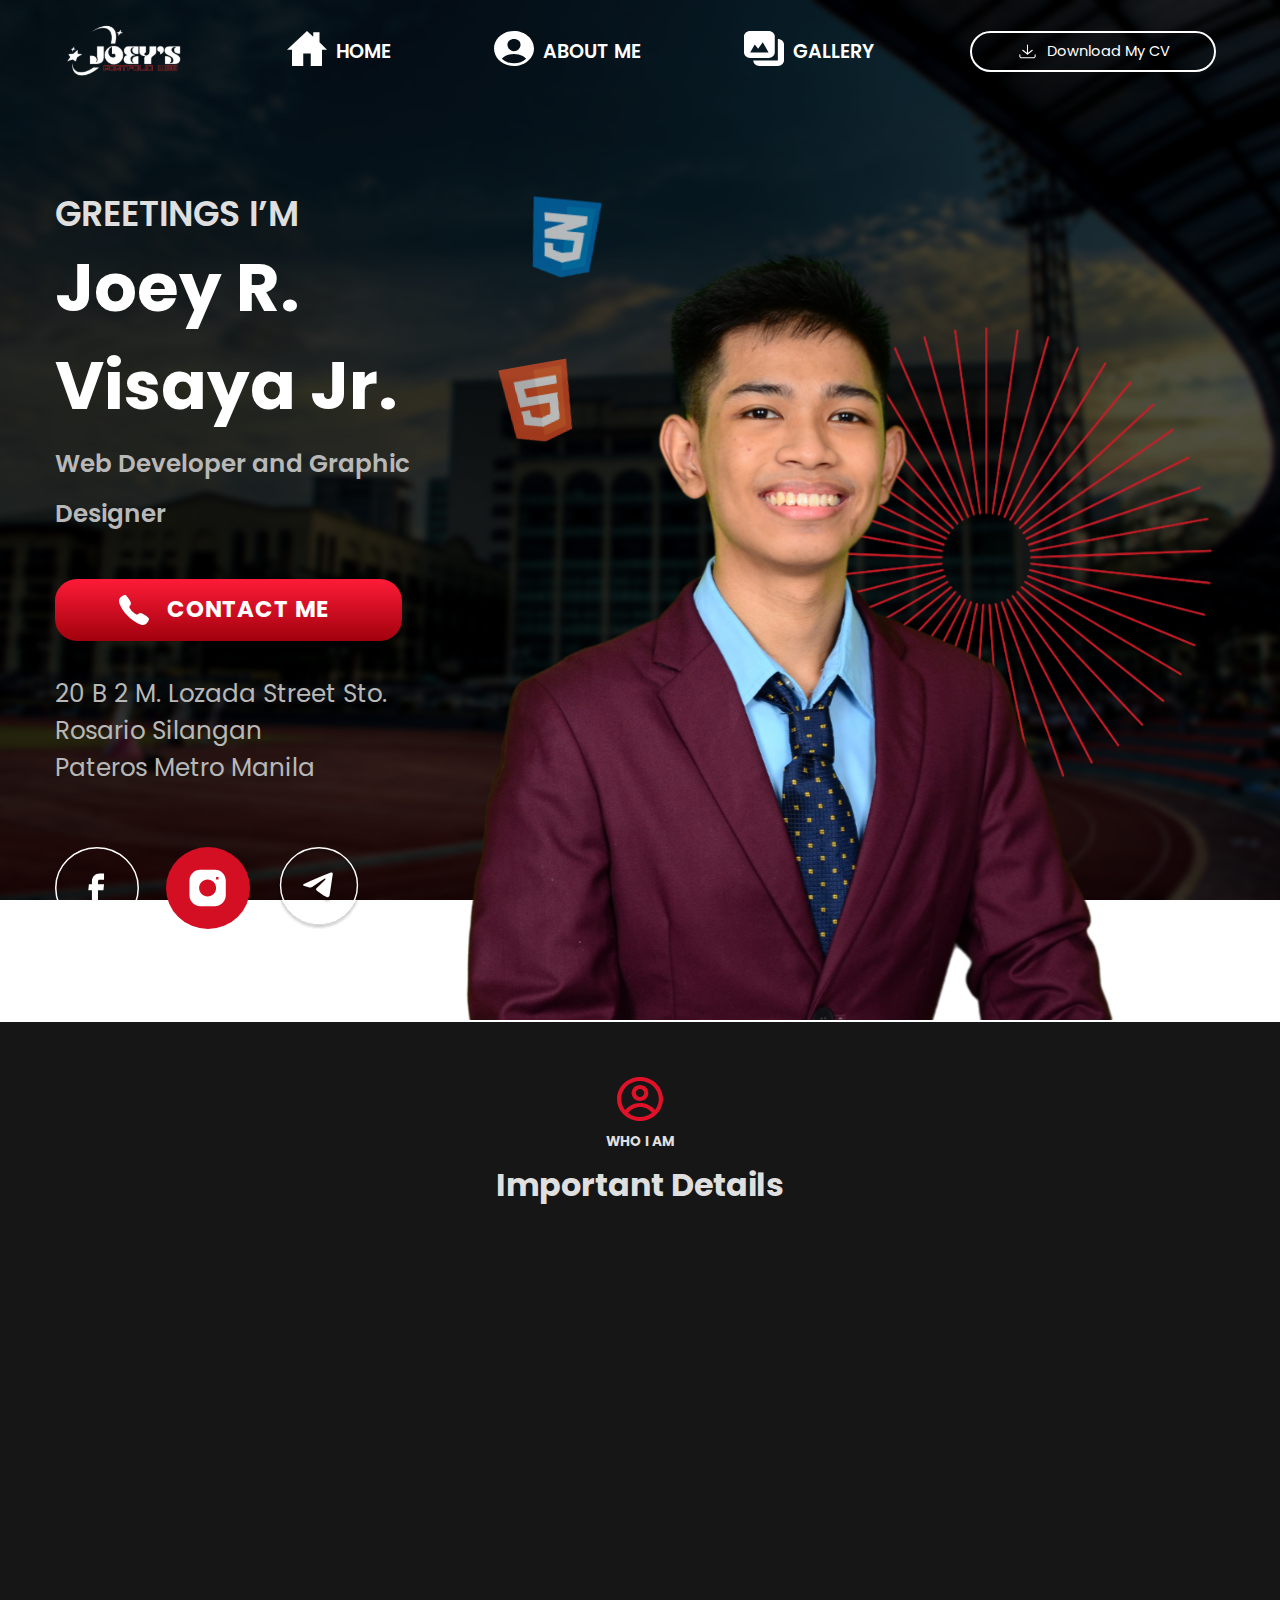
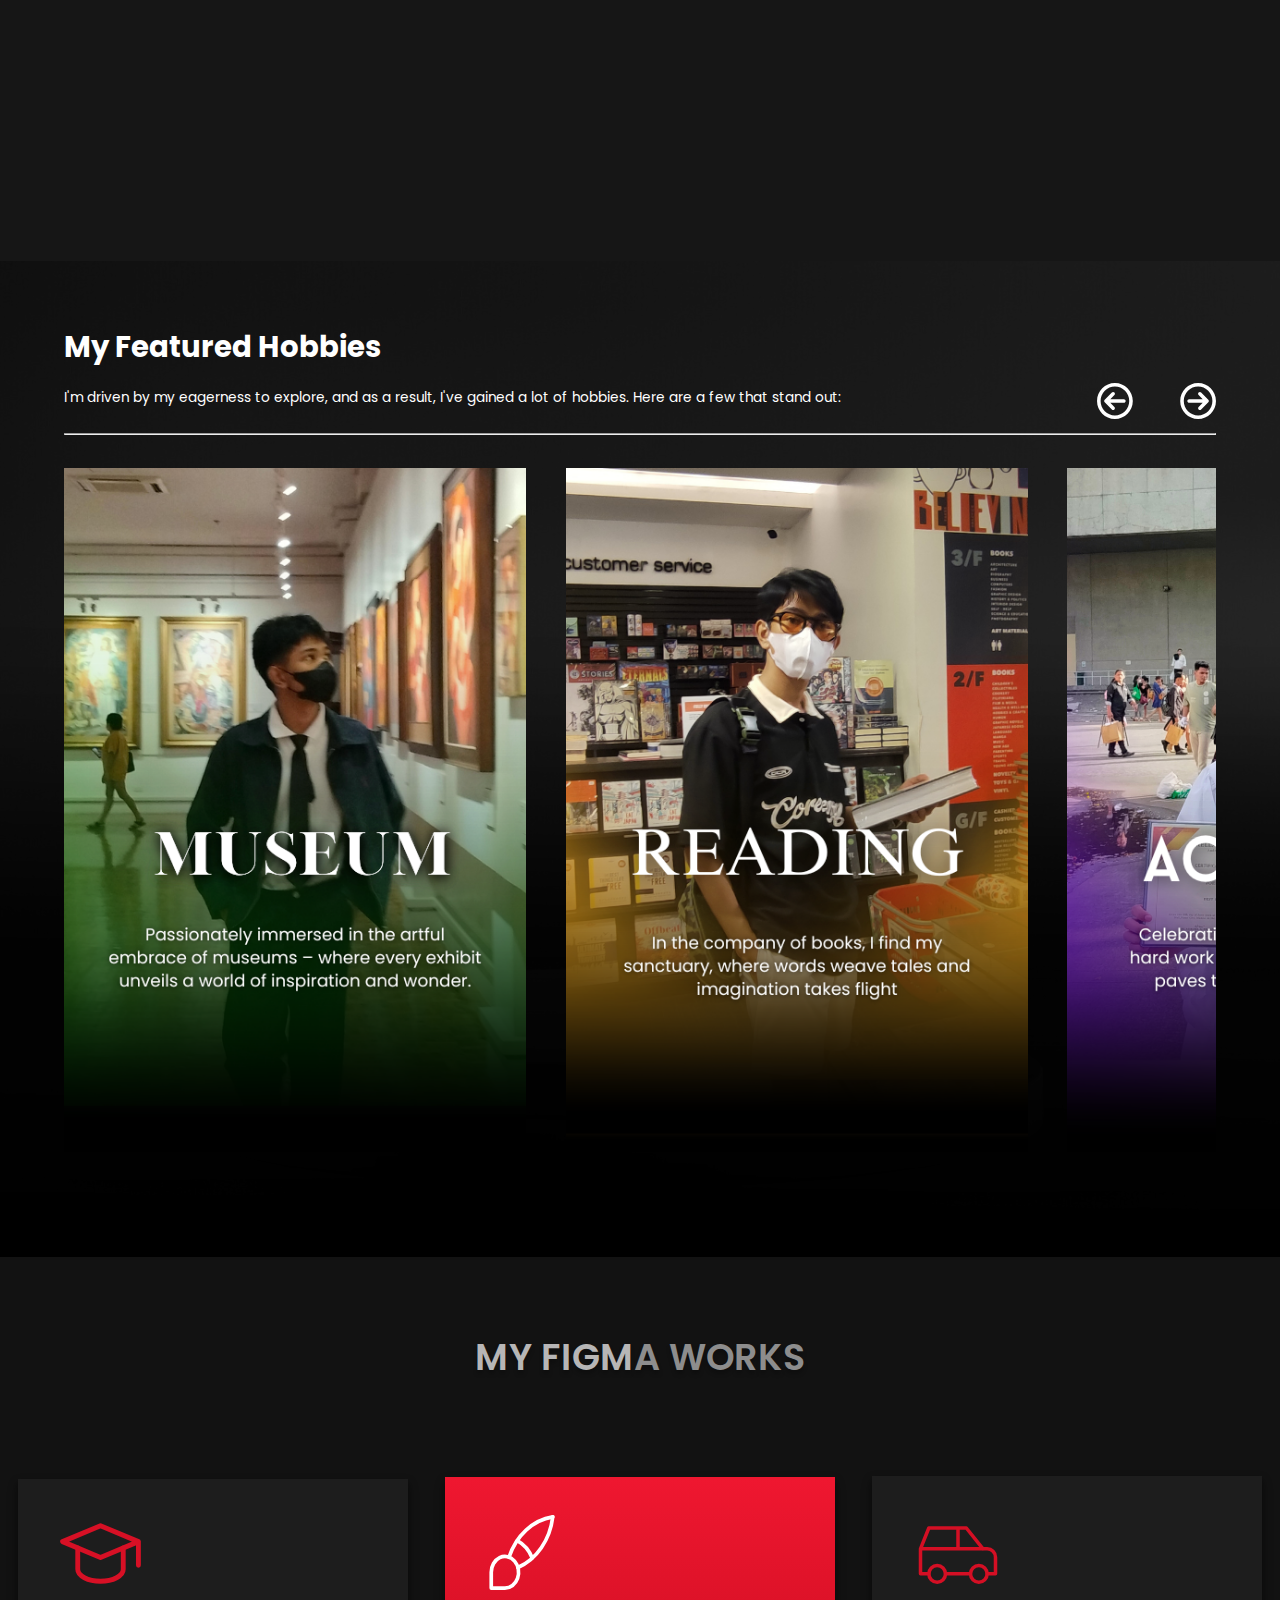
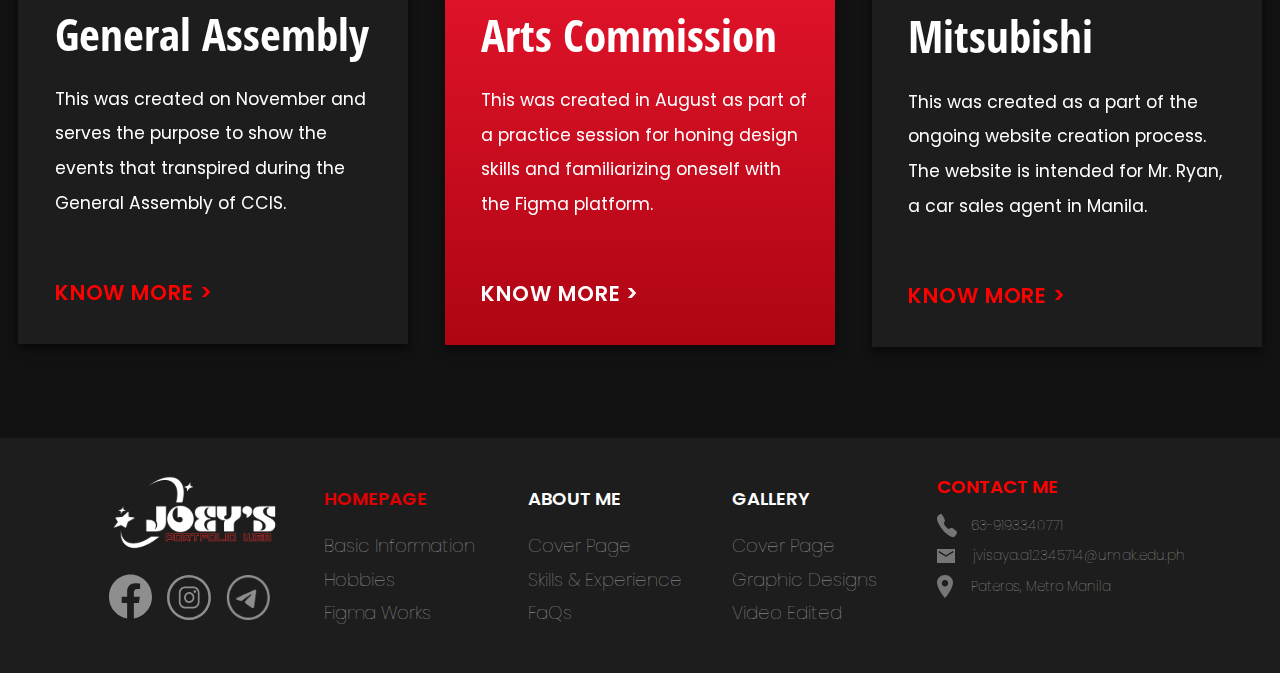
<file: index.html>
<!DOCTYPE html>
<html lang="en">
<head>
    <meta charset="UTF-8">
    <meta name="viewport" content="width=device-width, initial-scale=1.0">
    <title>JOEY'S WEBSITE</title>
    <link rel="stylesheet" type="text/css" href="styles-1.css">
    <link href="https://fonts.googleapis.com/css2?family=Akshar:wght@300&family=Poppins:wght@400;600;700&display=swap" rel="stylesheet">
</head>

<body>
    <div class="body">
        <div class="navigation">
            <div class="logo">
                <img src="IMAGES/HOMEPAGE/logo.svg">
            </div>
            <div class="links">
                <nav>
                    <a class="link-home" href="#"><img src="IMAGES/HOMEPAGE/home.svg">HOME</a>
                    <a class="link-about-me" href="About-Me.html"><img src="IMAGES/HOMEPAGE/about-me.svg">ABOUT ME</a>
                    <a class="link-gallery" href="Gallery.html"><img src="IMAGES/HOMEPAGE/gallery.svg">GALLERY</a>
                </nav>
            </div>
            <div class="button1">
                <a href="https://drive.google.com/file/d/1HSRyR-dTVLO-vRMs4oEcbpVj5d345NVS/view?usp=sharing"><button class="dl-button"> <img src="IMAGES/HOMEPAGE/download.svg">Download My CV</button></a>
            </div>
        </div>
        <div class= "container">
            <div class="left-side">
                <div class="info">
                    <p> GREETINGS I’M<br>
                        <span class="span1"> Joey R. Visaya Jr. </span> <br>
                        <span class="span2"> Web Developer and Graphic Designer </span></p>
                </div>
                <div class="button2">
                    <a href = "About-Me.html#contact-me"><button class="contact-button"> <img src="IMAGES/HOMEPAGE/call.svg">CONTACT ME</button></a>
                </div>
                <div class="address">
                    <p>20 B 2 M. Lozada Street Sto. Rosario Silangan<br>
                        Pateros Metro Manila </p>
                </div>
                <div class="socmed">
                    <a href="https://www.facebook.com/joey.visaya"><img class="fb" src="IMAGES/HOMEPAGE/fb.svg"><a>
                    <a href="https://www.instagram.com/vsy_joey/"><img class="insta" src="IMAGES/HOMEPAGE/ig.svg"><a>
                    <a href="https://web.telegram.org/a/"><img class="tg" src="IMAGES/HOMEPAGE/tg.svg"><a>
                </div>
            </div>
            <div class="right-side">
                <img class="css" src="IMAGES/HOMEPAGE/css-icon.svg" title = "I designed this Website using CSS">
                <img class="html" src="IMAGES/HOMEPAGE/html-icon.png" title = "I created this Website using HTML">
                <div class="my-img">
                    <img src="IMAGES/HOMEPAGE/joey-img.svg" title="Hi! I am Joey R. Visaya Jr.">
                </div>
            </div>
        </div>

	</div>

    <div class="information" id = "information-div">
        <div class="who-i-am">
            <img src="IMAGES/HOMEPAGE/icon-4.svg">
            <p class="title-info"> WHO I AM </p>
            <p class="important-info">Important Details </p>
        </div>
        <div class="table-info" id="animatedElement">
            <div class="left-side2">
                <div class="information-container">
                    <div class="grey-information">
                        <p>Age:<span class="class1">19yrs old</span></p>
                    </div>
                    <div class="red-information">
                        <p>School:<span class="class2">University Of Makati<span></p>
                    </div>
                    <div class="grey-information">
                        <p>School Address:<span class="class3">J.P. Rizal Extension, West Rembo</span></p>
                    </div>
                    <div class="red-information">
                        <p>Email:<span class="class4">jvisaya.a12345714@umak.edu.ph</span></p>
                    </div>
                    <div class="grey-information">
                        <p>Phone:<span class="class5">63-9388650047<span></p>
                    </div>
                </div>
            </div>
            <div class="right-side2">
                <img src="IMAGES/HOMEPAGE/my-pic.svg">
            </div>
        </div>
    </div>

    <div class="slider-section" id= "slider-div">
        <p class="slide-title">My Featured Hobbies </p>
        <div class="slider-caption">
            <p> I'm driven by my eagerness to explore, and as a result, I've gained a lot of hobbies. Here are a few that stand out: </p>
            <img src="IMAGES/HOMEPAGE/sliderr.svg">
        </div>
        <div class="line2"><hr></div><br>
        <div class="slider-body">
            <div class="slider-container">
                <div class="slides">
                    <div class="slide">
                        <img src="IMAGES/HOMEPAGE/slide-img1.png" alt="Image 1">
                    </div>
                    <div class="slide">
                        <img src="IMAGES/HOMEPAGE/slide-img2.png" alt="Image 2">
                    </div>
                    <div class="slide">
                        <img src="IMAGES/HOMEPAGE/slide-img3.png" alt="Image 3">
                    </div>
                    <div class="slide">
                        <img src="IMAGES/HOMEPAGE/slide-img4.png" alt="Image 4">
                    </div>
                    <div class="slide">
                        <img src="IMAGES/HOMEPAGE/slide-img5.png" alt="Image 5">
                    </div>
                </div>
            </div>
        </div>
    </div>

    <div class="selection" id = "selection-div">
        <div class="text-container">
            <p> MY FIGM<span>A WORKS</span> </p>
        </div>
        <div class="card-container">
            <div class="card">
                <div class="card-icon1"><img src="IMAGES/HOMEPAGE/icon-1.svg"></div>
                <div class="card-title">
                    <p>General Assembly</p>
                </div>
                <div class="card-content">
                    <p>This was created on November and serves the purpose to show the events that transpired during the General Assembly of CCIS.</p>
                </div>
                <a href="https://www.figma.com/proto/nhSYQ6jXzSpxQgGyEFgmov/Untitled?node-id=0-1" class="know-more">KNOW MORE ></a>
            </div>

            <div class="card">
                <div class="card-icon2"><img src="IMAGES/HOMEPAGE/icon-2.svg"></div>
                <div class="card-title">
                    <p>Arts Commission</p>
                </div>
                <div class="card-content">
                    <p>This was created in August as part of a practice session for honing design skills and familiarizing oneself with the Figma platform.</p>
                </div>
                <a href="https://www.figma.com/file/a7LWbhVLzZpEMlDFC5K3kh/ART-GALLERY?type=design&node-id=0%3A1&mode=design&t=oqAPN8HdXnK15k7w-1" class="know-more">KNOW MORE ></a>
            </div>

            <div class="card">
                <div class="card-icon3"><img src="IMAGES/HOMEPAGE/icon-3.svg"></div>
                <div class="card-title">
                    <p>Mitsubishi</p>
                </div>
                <div class="card-content">
                    <p>This  was created as a part of the ongoing website creation process. The website is intended for Mr. Ryan, a car sales agent in Manila.</p>
                </div>
                <a href="https://www.figma.com/file/r57Zmk6Xq0f6YKz33zsJb3/VISAYA%2C-JOEY-JR.-R.-(MID-FIDELITY-MITSUBISHI-WEBSITE)-(Copy)-(Copy)?type=design&mode=design&t=oqAPN8HdXnK15k7w-1" class="know-more">KNOW MORE ></a>
            </div>
        </div>
    </div>

    <div class="footer">
	<div class = "footer-container">
        <div class="logo-footer">
            <img src="IMAGES/HOMEPAGE/logo.svg">
            <div class="icon-footer"> 
                <a href="https://www.facebook.com/joey.visaya"><img class="fb-icon" src="IMAGES/HOMEPAGE/fb-icon.svg"></a>
                <a href="https://www.instagram.com/vsy_joey/"><img src="IMAGES/HOMEPAGE/ig-icon.svg"></a>
                <a href="https://web.telegram.org/a/"><img src="IMAGES/HOMEPAGE/tg-icon.png"></a>
            </div>
        </div>
        
        <div class="quick-li">
            <div class="link-sec">
                <a href="#"><h1 class="quick-links-red"> HOMEPAGE <h1></a>
                <a href="#information-div"><p> Basic Information </p></a>
                <a href="#slider-div"><p> Hobbies </p> </a>
                <a href="#selection-div"><p> Figma Works</p></a>
            </div>
            
            <div class="link-sec">
                <a href="About-Me.html"><h1 class="quick-links-white"> ABOUT ME <h1></a>
                <a href="About-Me.html#cover-div"><p>Cover Page </p> </a>
                <a href="About-Me.html#cv-div"><p> Skills & Experience </p> </a>
                <a href="About-Me.html#faqs-div"><p> FaQs</p> </a>
            </div>
            
            <div class="link-sec">
                <a href="Gallery.html"><h1 class="quick-links-white"> GALLERY <h1></a>
                <a href="Gallery.html#cover-div"><p>Cover Page </p> </a>
                <a href="Gallery.html#gallery-div"><p> Graphic Designs </p> </a>
                <a href="Gallery.html#video-div"><p> Video Edited</p></a>
            </div>
        </div>
        
        <div class="infos">
            <h1>CONTACT ME</h1>
            <div class="info-links">
                <div class="column-link"><img src="IMAGES/HOMEPAGE/call-links.svg">
                    <p>63-9193340771</p></div>

                <div class="column-link2"><img src="IMAGES/HOMEPAGE/email-links.svg">
                    <p> &nbsp;jvisaya.a12345714@umak.edu.ph</p></div>

                <div class="column-link"><img src="IMAGES/HOMEPAGE/location-links.svg">
                    <p> &nbsp;Pateros, Metro Manila</p></div>
            </div>
        </div>
	</div>
    </div>
	
	  <script>
document.addEventListener("DOMContentLoaded", function () {
  var animatedElement = document.getElementById("animatedElement");

  function fadeInSlideRightOnScroll() {
    var elementTop = animatedElement.getBoundingClientRect().top;
    var elementHeight = animatedElement.offsetHeight;
    var windowHeight = window.innerHeight;

    if (elementTop < windowHeight - elementHeight / 2) {
      if (!animatedElement.classList.contains("active")) {
        animatedElement.classList.add("active");
      }
    }
  }

  window.addEventListener("scroll", fadeInSlideRightOnScroll);
});
  </script>
  
</body>
</html>
</file>
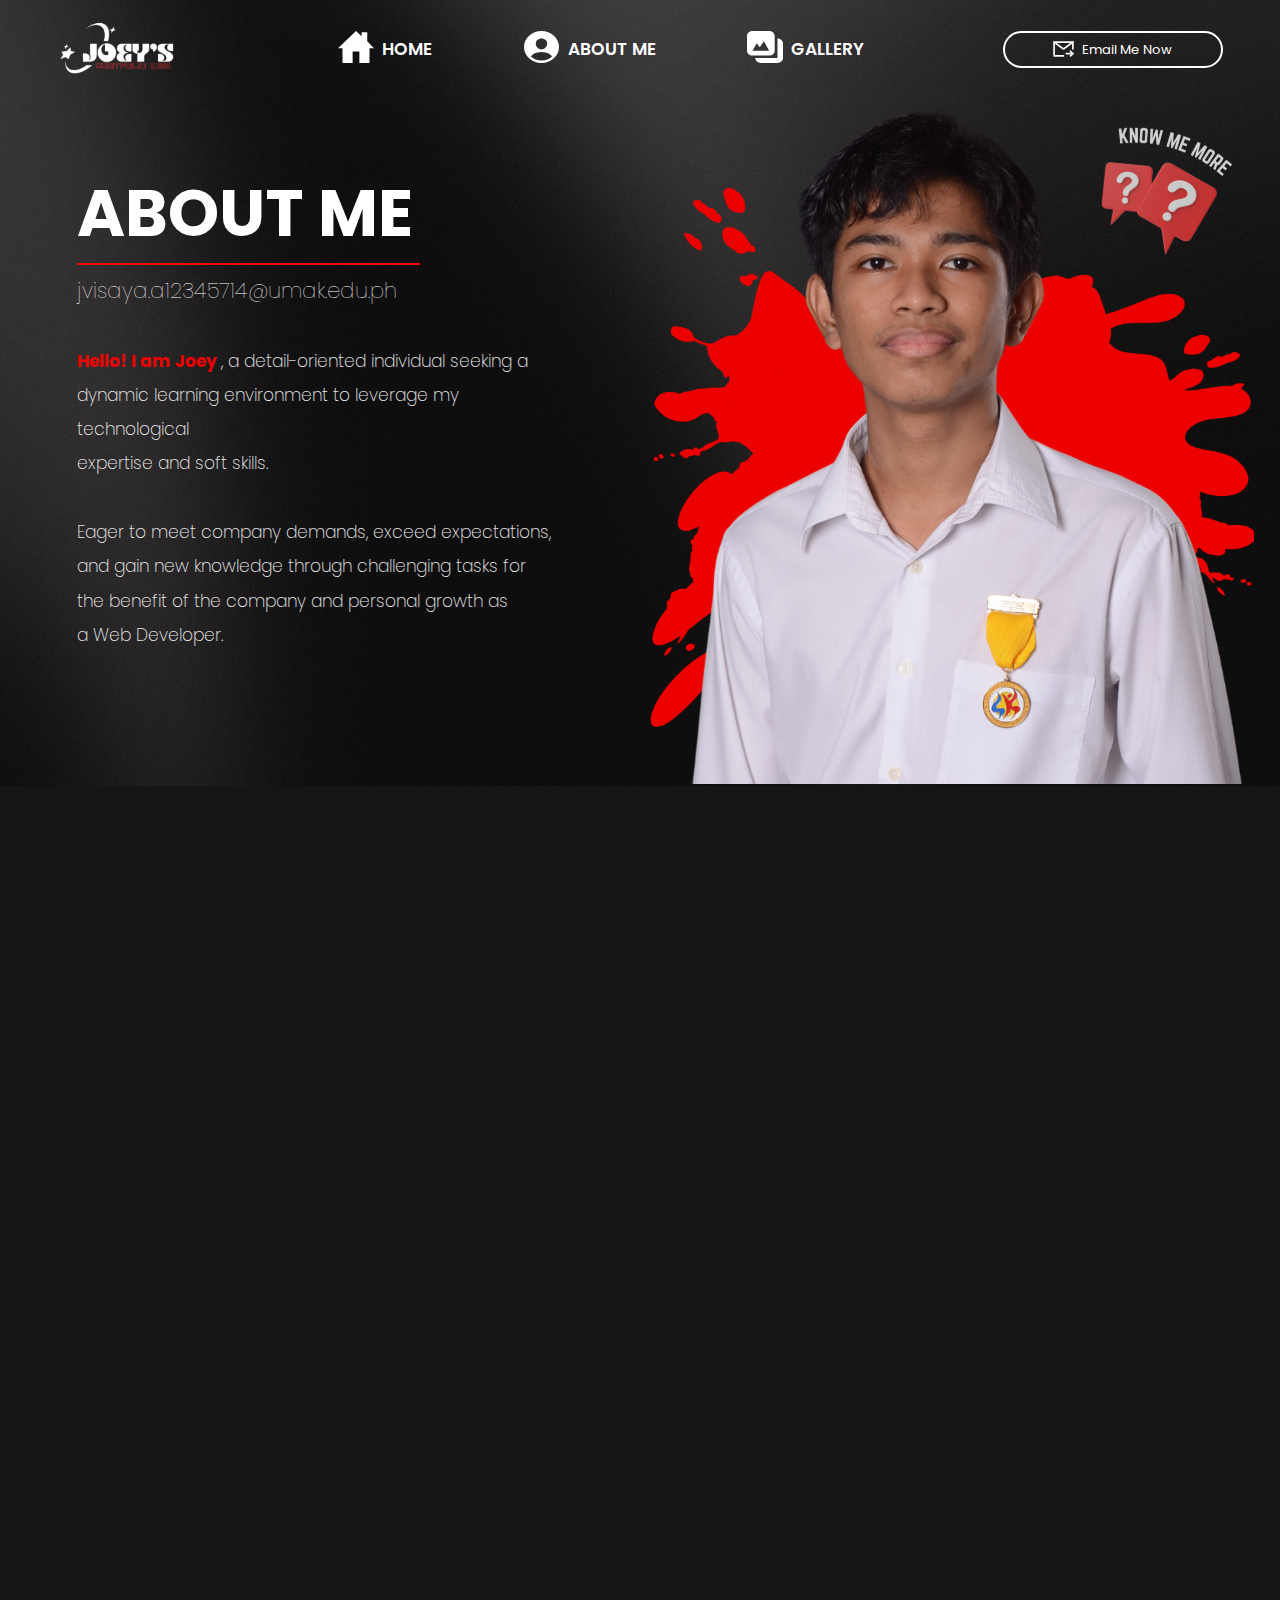
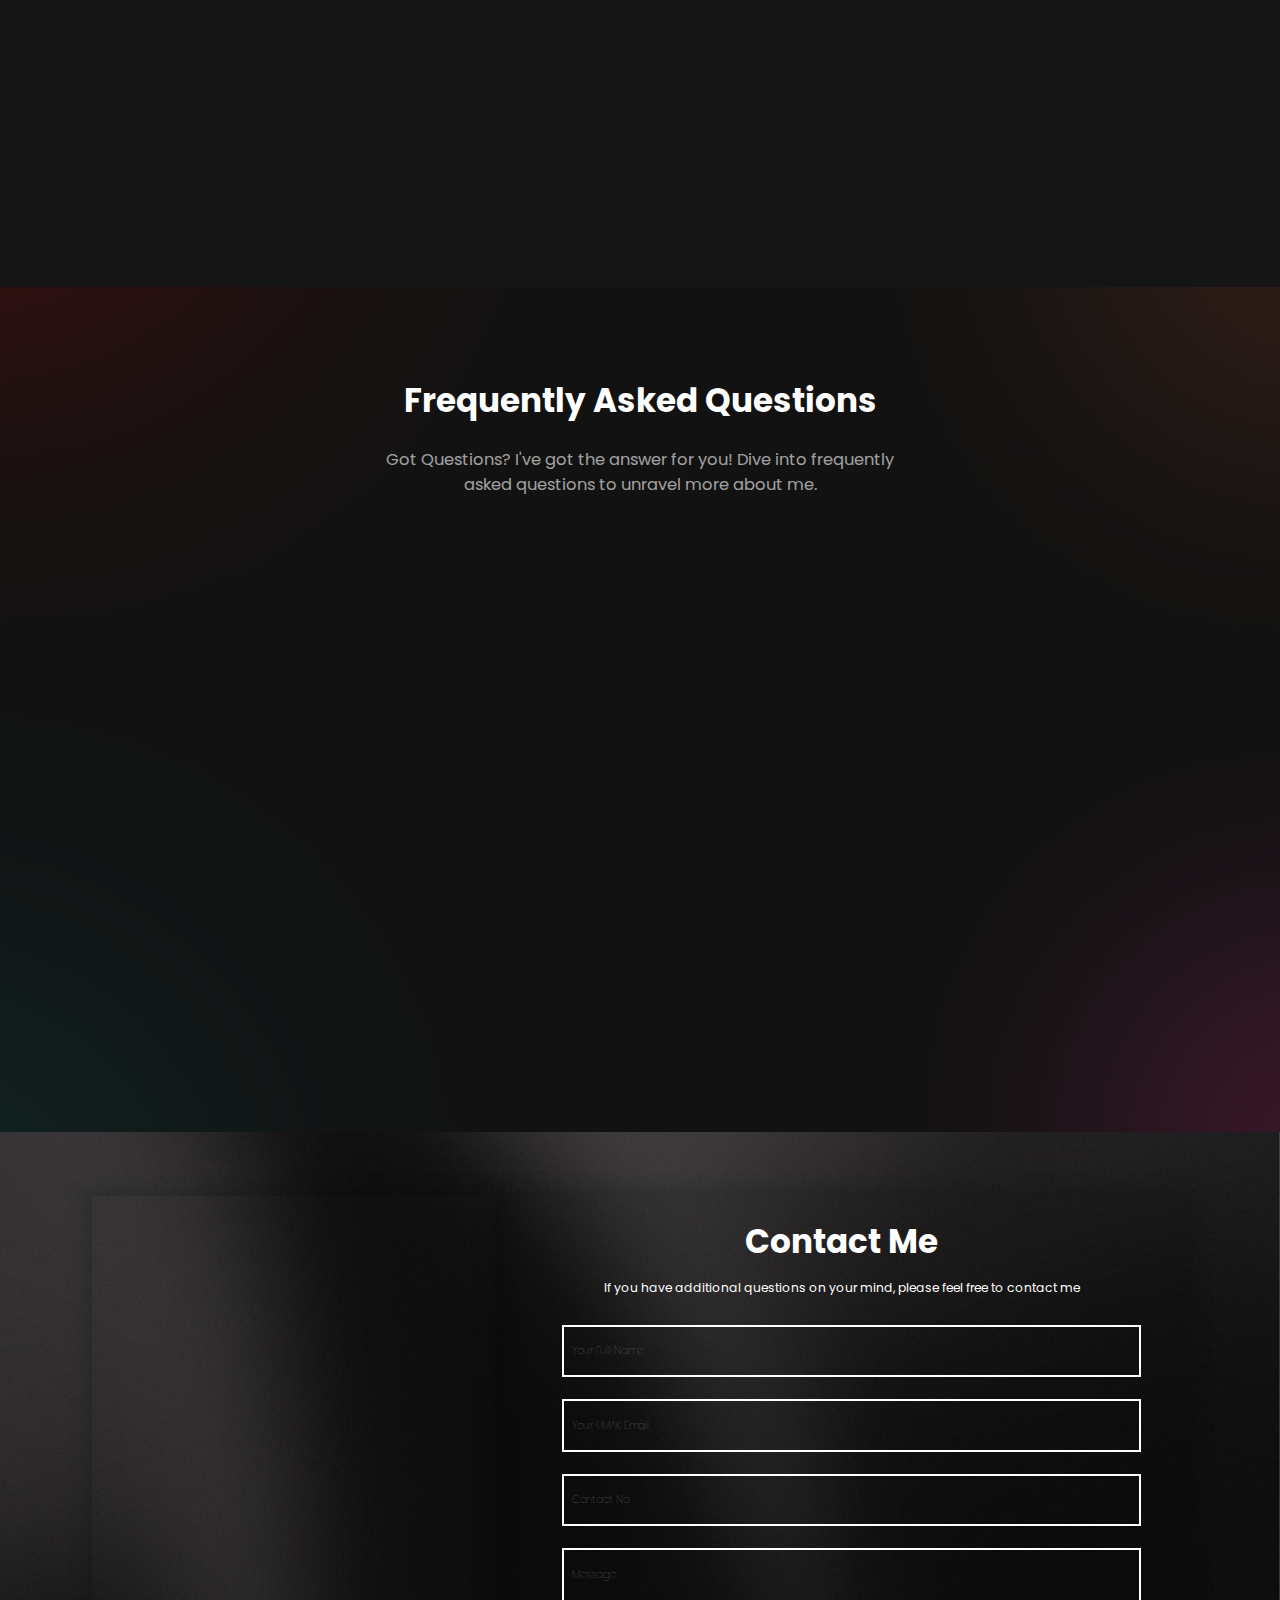
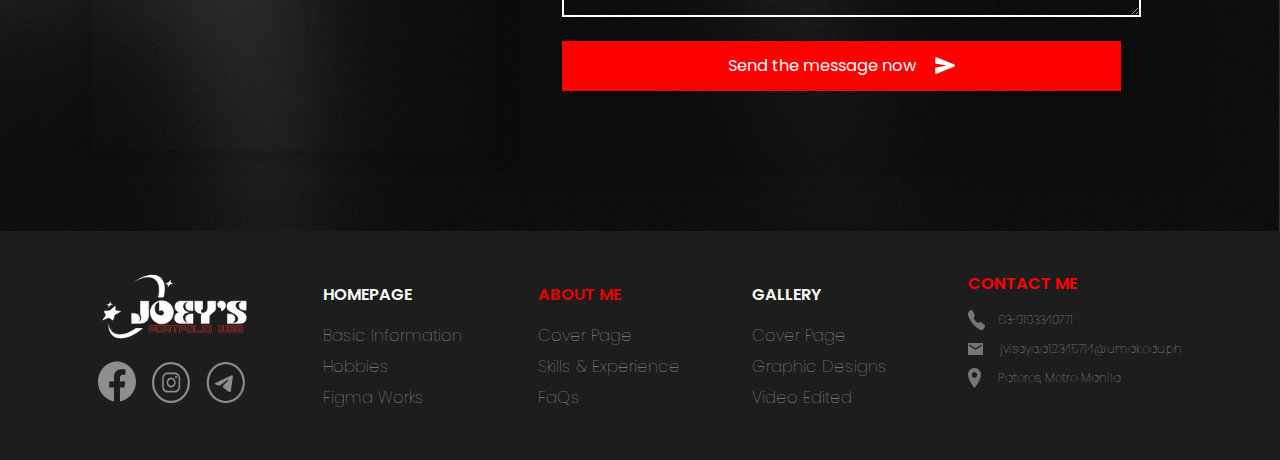
<file: About-Me.html>
<!DOCTYPE html>
<html lang="en">
<head>
    <meta charset="UTF-8">
    <meta name="viewport" content="width=device-width, initial-scale=1.0">
    <title>About Me</title>
    <link rel="stylesheet" type="text/css" href="styles-2.css">
    <link href="https://fonts.googleapis.com/css2?family=Akshar:wght@300&family=Poppins:wght@400;500;600;700&display=swap" rel="stylesheet">
	<link rel="stylesheet" href="https://cdnjs.cloudflare.com/ajax/libs/font-awesome/5.15.3/css/all.min.css" />
	
</head>
<body>
	<div class="body" id="cover-div">
    <div class="navigation">
        <div class="logo">
            <img src="IMAGES/HOMEPAGE/logo.svg">
        </div>
        <div class="links">
            <nav>
                <a class="link-home" href="index.html"><img src="IMAGES/HOMEPAGE/home.svg">HOME</a>
                <a class="link-about-me" href="#"><img src="IMAGES/HOMEPAGE/about-me.svg">ABOUT ME</a>
                <a class="link-gallery" href="Gallery.html"><img src="IMAGES/HOMEPAGE/gallery.svg">GALLERY</a>
            </nav>
        </div>
        <div class="button1">
            <a href="mailto:jvisaya.a12345714@umak.edu.ph"><button class="email-button"> <img src="IMAGES/GALLERY/email-icon.svg">Email Me Now</button></a>
        </div>
    </div>

    <div class="body-container">
        <div class="left-side">
            <div class="title-section">
                <h1> ABOUT ME </h1>
                <div class="break-line"><hr></div>
                <p> jvisaya.a12345714@umak.edu.ph </p>
            </div>
            <div class="content">
                <p>Hello! I am Joey <span>, a detail-oriented individual seeking a <br>
                dynamic learning environment to leverage my technological<br>
                expertise and soft skills.
                <br>
                <br>
                Eager to meet company demands, exceed expectations,<br>
                and gain new knowledge through challenging tasks for <br>
                the benefit of the company and personal growth as <br>
                a Web Developer. </span></p>
            </div>
        </div>

        <div class="right-side">
            <a href="#faqs-div"><img class="faqs" src="IMAGES/ABOUT-ME/faqs.svg" title="Click To Know More About Me"></a>
            <div class="my-img">
                <img src="IMAGES/ABOUT-ME/my-img.svg">
            </div>
        </div>
    </div>
</div>

<div class="cv-section" id="cv-div">
    <div class="section-container animated-element"   id="animatedElement1">
        <div class="first-section">
            <div class="title"> <p> PROGRAM SKILLS </p> <div class="break-line2"><hr></div> </div>
            <div class="program-stats">
                <div class="flex"> <img class="program-icon" src="IMAGES/ABOUT-ME/python.svg"> <p> Python </p> <img class="stats-icon" src="IMAGES/ABOUT-ME/stats-1.svg"> </div>
                <div class="flex"> <img class="program-icon" src="IMAGES/ABOUT-ME/html.svg"> <p> HTML </p> <img class="stats-icon" src="IMAGES/ABOUT-ME/stats-2.svg"> </div>
                <div class="flex"> <img class="program-icon" src="IMAGES/ABOUT-ME/css.svg"> <p> CSS </p> <img class="stats-icon" src="IMAGES/ABOUT-ME/stats-3.svg"> </div>
                <div class="flex"> <img class="program-icon" src="IMAGES/ABOUT-ME/java.svg"> <p> Java </p> <img class="stats-icon" src="IMAGES/ABOUT-ME/stats-4.svg"> </div>
            </div>
            <div class="program-skills">
                <div class="title"> <p> EDITING SKILLS</p> <div class="break-line3"><hr></div> </div>
                <div class="program-stats">
                    <div class="flex"> <img class="program-icon" src="IMAGES/ABOUT-ME/photo.svg"> <p> Graphic </p> <img class="stats-icon" src="IMAGES/ABOUT-ME/stats-5.svg"> </div>
                    <div class="flex"> <img class="program-icon" src="IMAGES/ABOUT-ME/video.svg"> <p> Video </p> <img class="stats-icon" src="IMAGES/ABOUT-ME/stats-6.svg"> </div>
                </div>
            </div>
            <div class="soft-skills">
                <div class="title"> <p> SOFT SKILLS</p> <div class="break-line4"><hr></div> </div>
                <div class="cont"> <p> Innovative - Adaptive - Team Player </p> </div>
            </div>
        </div>

        <div class="second-section">
            <div class="title"> <p> EDUCATION </p> <div class="break-line5"><hr></div> </div>
            <div class="education">
                <img class="line" src="IMAGES/ABOUT-ME/line.svg">
                <div class="flex2"> <img class="date-icon" src="IMAGES/ABOUT-ME/date1.svg"> <p> Primary School <br> <span>Pateros Elementary School </span> </p></div>
                <div class="flex2"> <img class="date-icon" src="IMAGES/ABOUT-ME/date2.svg"> <p> Junior High School <br> <span>Pateros National High School </span> </p></div>
                <div class="flex2"> <img class="date-icon" src="IMAGES/ABOUT-ME/date3.svg"> <p> Senior High School <br> <span>Arellano University</span> </p></div>
                <div class="flex2"> <img class="date-icon" src="IMAGES/ABOUT-ME/date4.svg"> <p> College <br> <span>University of Makati </span> </p></div>
            </div>

            <div class="seminars">
                <div class="title"> <p> SEMINARS ATTENDED </p> <div class="break-line6"><hr></div> </div>
                <ul class="seminar-content">
                    <li>STEM SEMINAR<br> <span>| Per Dev and Resume</span></li>
                    <li>BASIC DESIGN TRAINING <br> <span>| Digital Designing</span></li>
                    <li>CAD TRAINING <br> <span>| Gender Development</span></li>
                </ul>
            </div>
        </div>

        <div class="third-section">
            <div class="work-experience">
                <div class="title"> <p> WORK EXPERIENCE </p> <div class="break-line7"><hr></div> </div>
                <ul class="work-content">
                    <li>OFFICE CLERK<br> <span>Pateros Technological College</span></li>
                    <li>GRAPHIC DESIGNER <br> <span>Tiago’s Pulutan</span></li>
                    <li>GRAPHIC DESIGNER <br> <span>K Brothers</span></li>
                </ul>
            </div>
            <div class="other-skills">
                <div class="title"> <p> OTHER SKILLS </p> <div class="break-line8"><hr></div> </div>
                <p class="other-skill-content"> I am a versatile individual with <br> expertise in computer<br>hardware, editing software, and<br>  website management, adept at<br>  leading projects and delivering<br>  high-quality results under<br>  pressure.</p>
            </div>
            <div class="hobbies">
                <div class="title"> <p> HOBBIES </p> <div class="break-line9"><hr></div> </div>
                <div class="hobbies-content">
                    <div class="flex-last"> <img src="IMAGES/ABOUT-ME/movie-icon.svg"> <p> WATCHING MOVIES </p>  </div>
                    <div class="flex-last"> <img src="IMAGES/ABOUT-ME/book-icon.svg"> <p> READING BOOKS </p>  </div>
                </div>
            </div>
        </div>
    </div>
</div>
	
	<div class = "FaQs" id = "faqs-div">
	<h1> Frequently Asked Questions </h1>
	<p>Got Questions? I've got the answer for you! Dive into frequently <br>asked questions to unravel more about me. </p>
	<div class =  "accordion-body animated-element" id="animatedElement2">
	<div class="accordion-wrapper">
    <div class="accordion-section">
      <input type="radio" name="accordion-tab" id="tab-1" checked>
      <label for="tab-1">
        <span>Who is the person behind this website?</span>
        <div class="accordion-icon"><i class="fas fa-plus"></i></div>
      </label>
      <div class="accordion-content">
        <p>Hey, I'm Joey R. Visaya Jr., a soon-to-be web developer, currently residing at Pateros, Metro Manila. Whether I'm diving into the world of code or trying my hand at sports like badminton and bowling, this website is my digital playground to share the highs and lows of my journey with you.</p>
      </div>
    </div>

    <div class="accordion-section">
      <input type="radio" name="accordion-tab" id="tab-2">
      <label for="tab-2">
        <span>What inspired you to create this website?</span>
        <div class="accordion-icon"><i class="fas fa-plus"></i></div>
      </label>
      <div class="accordion-content">
        <p>This website represents a labor of love, fueled by my enduring passion for achieving numerous goals over the years of my life. I envisioned a space where I could showcase to everyone that improvement is possible for every body, as long as they are willing. Perhaps, it may even serve as inspiration for others embarking on their own journeys.</p>
      </div>
    </div>

    <div class="accordion-section tab-3">
      <input type="radio" name="accordion-tab" id="tab-3">
      <label for="tab-3" class="tab-3">
        <span>What can you recommend about graphic designing and video editing?</span>
        <div class="accordion-icon"><i class="fas fa-plus"></i></div>
      </label>
      <div class="accordion-content">
        <div class="child-section">
          <input type="checkbox" name="sub-tab" id="tab-4">
          <label for="tab-4">
            <span>Graphic Designing</span>
            <div class="accordion-icon"><i class="fas fa-plus"></i></div>
          </label>
          <div class="sub-content">
            <p>For graphic designing, start with tools like Canva and slowly climb your way to using programs like Photoshop and Illustrator. Explore online tutorials and practice regularly.</p>
          </div>
        </div>
        <div class="child-section">
          <input type="checkbox" name="sub-tab" id="tab-5">
          <label for="tab-5">
            <span>Video Editing</span>
            <div class="accordion-icon"><i class="fas fa-plus"></i></div>
          </label>
          <div class="sub-content">
            <p>For video editing, I personally use Kinemaster and Capcut, but explore your own master. Learn basic editing techniques, experiment, and gradually advance your skills through practical projects. Online platforms offer valuable tutorials for mastering these tools.</p>
          </div>
        </div>
      </div>
    </div>

    <div class="accordion-section">
      <input type="radio" name="accordion-tab" id="tab-6">
      <label for="tab-6">
        <span>Are you a night owl or an early bird?</span>
        <div class="accordion-icon"><i class="fas fa-plus"></i></div>
      </label>
      <div class="accordion-content">
        <p>I used to be a morning person, as I love watching the sun rise while sipping my coffee, but now, I’m currently a night owl, specially this college where time is hectic and I must not waste time</p>
      </div>
    </div>
	
	<div class="accordion-section">
      <input type="radio" name="accordion-tab" id="tab-7">
      <label for="tab-7">
        <span>How can I get in touch with you?</span>
        <div class="accordion-icon"><i class="fas fa-plus"></i></div>
      </label>
      <div class="accordion-content">
        <p>By clicking on the compelling call-to-action (CTA) on this website, you can navigate to dedicated sections designed to help you effortlessly retrieve detailed and pertinent information about me.</p>
      </div>
    </div>
  </div>
  </div>
  </div>
  
  <div class = "contact-me" id = "contact-me">
  <div class = "map-container">
  <iframe src="https://www.google.com/maps/embed?pb=!1m18!1m12!1m3!1d3861.8625821254836!2d121.06649988552492!3d14.549849842055947!2m3!1f0!2f0!3f0!3m2!1i1024!2i768!4f13.1!3m3!1m2!1s0x3397c884373c75cd%3A0x7f0d5de41565cc17!2s20%20M.%20Lozada%2C%20Pateros%2C%20Kalakhang%20Maynila!5e0!3m2!1sfil!2sph!4v1702574466114!5m2!1sfil!2sph" width="600" height="450" style="border:0;" allowfullscreen="" loading="lazy" referrerpolicy="no-referrer-when-downgrade"></iframe>
  </div>
  
  <div class="contact-container">
    <div class="contact-form-box">
        <div class="contact-section">
            <h2>Contact Me</h2>
			<p> If you have additional questions on your mind, please feel free to contact me </p>
            <input type="text" class="contact-input" placeholder="Your Full Name">
            <input type="text" class="contact-input" placeholder="Your UMAK Email">
            <input type="text" class="contact-input" placeholder="Contact No.">
            <textarea placeholder="Message" class="contact-input"></textarea>
            <button class="contact-btn">Send the message now <img src = "IMAGES/ABOUT-ME/send.svg"></button>
        </div>
    </div>
</div>
  </div>
  <div class="footer">
	<div class = "footer-container">
        <div class="logo-footer">
            <img src="IMAGES/HOMEPAGE/logo.svg">
            <div class="icon-footer">
                <a href="https://www.facebook.com/joey.visaya"><img class="fb-icon" src="IMAGES/HOMEPAGE/fb-icon.svg"></a>
                <a href="https://www.instagram.com/vsy_joey/"><img src="IMAGES/HOMEPAGE/ig-icon.svg"></a>
                <a href="https://web.telegram.org/a/"><img src="IMAGES/HOMEPAGE/tg-icon.png"></a>
            </div>
        </div>

        <div class="quick-li">
            <div class="link-sec">
                <a href="index.html"><h1 class="quick-links-red"> HOMEPAGE <h1></a>
                <a href="index.html#information-div"><p> Basic Information </p></a>
                <a href="index.html#slider-div"><p> Hobbies </p> </a>
                <a href="index.html#selection-div"><p> Figma Works</p></a>
            </div>

            <div class="link-sec">
                <a href="#"><h1 class="quick-links-white-red"> ABOUT ME <h1></a>
                <a href="#cover-div"><p>Cover Page </p> </a>
                <a href="#cv-div"><p> Skills & Experience </p> </a>
                <a href="#faqs-div"><p> FaQs</p> </a>
            </div>

            <div class="link-sec">
                <a href="Gallery.html"><h1 class="quick-links-white"> GALLERY <h1></a>
                <a href="Gallery.html#cover-div"><p>Cover Page </p> </a>
                <a href="Gallery.html#gallery-div"><p> Graphic Designs </p> </a>
                <a href="Gallery.html#video-div"><p> Video Edited</p></a>
            </div>
        </div>

        <div class="infos">
            <h1>CONTACT ME</h1>
            <div class="info-links">
                <div class="column-link"><img src="IMAGES/HOMEPAGE/call-links.svg">
                    <p>63-9193340771</p></div>

                <div class="column-link2"><img src="IMAGES/HOMEPAGE/email-links.svg">
                    <p> &nbsp;jvisaya.a12345714@umak.edu.ph</p></div>

                <div class="column-link"><img src="IMAGES/HOMEPAGE/location-links.svg">
                    <p> &nbsp;Pateros, Metro Manila</p></div>
            </div>
        </div>
		</div>
    </div>
	
	
		  <script>
document.addEventListener("DOMContentLoaded", function () {
  var animatedElements = document.querySelectorAll(".animated-element");

  function fadeInSlideRightOnScroll(element) {
    var elementTop = element.getBoundingClientRect().top;
    var elementHeight = element.offsetHeight;
    var windowHeight = window.innerHeight;

    if (elementTop < windowHeight - elementHeight / 2) {
      element.classList.add("active");
    }
  }

  animatedElements.forEach(function (element) {
    window.addEventListener("scroll", function () {
      fadeInSlideRightOnScroll(element);
    });
  });
});
  </script>
  
  
	</body>


  
</html>
</file>
<file: styles-1.css>
@font-face {
    font-family: 'Open Sans Condensed Bold';
    src: local('OpenSans-CondBold'),
        url('font/OpenSans-CondBold.ttf') format('trueType'), 
    font-weight: 300;
    font-style: normal;
}

@font-face {
    font-family: 'Open Sans Condensed Light';
    src: local('OpenSans-CondBold'),
		url('font/OpenSans-CondLight.ttf') format('trueType'),;
    font-weight: 300;
    font-style: normal;
}

@font-face {
    font-family: 'Open Sans Condensed Semibold';
    src: local('OpenSans-CondBold'),
		url('font/OpenSans_Condensed-SemiBold.ttf') format('trueType'),;
    font-weight: 300;
    font-style: normal;
}

::-webkit-scrollbar {
  width: 12px;
}

::-webkit-scrollbar-track {
  background-color: #0C0C0C;
}


::-webkit-scrollbar-thumb {
  background-color: #313131;
  border-radius: 6px;
}

::-webkit-scrollbar-thumb:hover {
  background-color: red;
}

html {
	font-size: 60%
}
body {
	margin: 0;
}

.body {
	height: 100%;
	background-image: url('IMAGES/HOMEPAGE/home_bg.svg');
    background-size: cover;
	background-position: center;
	background-attachment: fixed;
}


.navigation{
	padding: 2.5rem 7rem 0rem 7rem;
	display: flex;
	justify-content: space-between;
	align-items: center;
}

.links a {
    font-family: Poppins;
	margin:0 5rem;
    text-decoration: none;
    color: white;
    font-weight: 600;
    font-size: 2.1rem;
	vertical-align: middle;
}

.links img {
    height: 3.9rem;
	margin:-1rem 1rem 0 1rem;
	vertical-align: middle;
}


.link-home:hover,
.link-about-me:hover,
.link-gallery:hover {
    color: red;
}


.logo img {
	max-width: 118px;
	height: auto;
}

.dl-button{
	vertical-align: middle;
	font-family: 'Poppins', sans-serif;
    border: 2px solid white;
    padding: .5rem 2rem;
    background-color: transparent;
    color: white;
    font-size: 1.6rem;
    cursor: pointer;
	width: 27rem;
	height: 4.5rem;
	border-radius: 2.7rem;
	transition: transform 0.3s ease-in-out;
}

.dl-button:hover{
	transform: scale(1.2);
	background:linear-gradient(180deg, #FE1B37 0%, #A1010D 100%);
	border: none;
}

.dl-button img{
	margin-bottom:2px;
	height: 2rem;
	margin-right: 0.8rem;
	vertical-align: middle;
}

.container {
	display:flex;
	justify-content: center;

}
.left-side {
	width: 90.5rem;
	padding-top: 8rem;
	padding-left: 4.3%;
}

.info p{
	font-family: 'Poppins';
	color: #DFDFDF;
	font-size: 3.8rem;
	font-weight: 600;
	line-height: 1.45;
}

.span1{
	font-family: 'Poppins';
	color: white;
	font-size: 7.4rem;
	font-weight: bold;
}

.span2{
	font-family: 'Poppins';
	color: #B8B8B8;
	font-size: 2.7rem;
	font-weight: 600;
}
.button2 {
	padding: 1rem 0;
}
.contact-button {
	vertical-align: middle;
	font-family: 'Poppins', sans-serif;
	font-weight: bold;
	letter-spacing: .1rem;
    border: red;
    padding: .5rem 3rem .5rem 2rem;
    background:linear-gradient(180deg, #FE1B37 0%, #A1010D 100%);
    color: white;
    font-size: 2.5rem;
    cursor: pointer;
	width: 38rem;
	height: 6.8rem;
	border-radius: 2.4rem;
	transition: transform 0.3s ease-in-out;
}

.contact-button:hover{
	background:transparent;
	border: 2px solid white;
}

.contact-button img {
	margin-bottom: 2px;
	margin-right: 2rem;
	width: 3.3rem;
	vertical-align: middle;
}

.address {
	margin-top: 10px;
}

.address p{
	font-family: 'Poppins';
	font-weight: light;
	font-size: 2.7rem;
	color: #B8B8B8;
}

.socmed {
	padding-top: 4rem;
	display: flex;
	justify-content: space-between;
	max-width: 35rem;
	padding-bottom: 10rem;
}

.fb:hover,
.insta:hover,
.tg:hover{
    transition: transform 0.3s ease-in-out;
    transform: scale(1.2);
}

.socmed img {
	height: 9rem;
}
.right-side {
	padding-right: 5.5rem;
	display: flex;
    align-items: flex-end;
	height: 100%;
	position: relative;
}

.my-img {
	padding-top: 2.5rem;

}


.my-img img {
	padding-top: 2.5rem;
	max-width: 85rem;	
	align-self: flex-end;
}


.css {
	position:absolute;
	opacity: 0.7;
	width: 10rem;
	top: 12rem;
	left: 7rem;
}

.html {
	position:absolute;
	opacity: 0.7;
	width: 8.5rem;
	top: 31rem;
	left: 5rem;
	transform: rotate(-10deg);
}

.css:hover ,
.html:hover {
    transition: transform 0.3s ease-in-out;
    transform: scale(1.2);
	opacity: 1;
}

.information {
	background-color: #161616;
	padding-bottom: 5%;
}

.who-i-am {
	text-align: center;
	padding: 6rem 0 8rem 0;
}
.who-i-am img {
	width: 5rem;
}

.title-info {
	margin: 1rem 0;
	font-family: 'Poppins';
	color: #DFDFDF;
	font-weight: bold;
	font-size: 1.5rem;
}	

.important-info{
	font-family: 'Poppins';
	margin: 0;
	color: #DFDFDF;
	font-weight: bold;
	font-size: 3.5rem;
}

.table-info{
	max-width:220rem;
	margin: 0 auto;
	display: flex;
    opacity: 0;
    transform: translateY(8rem);
    transition: opacity 0.8s ease-in-out, transform 1s ease-in-out;
}


.table-info.active {
    opacity: 1;
    transform: translateY(0);
}
	
	
.left-side2 {
	width: 55%;
	box-sizing: border-box;
}

.information-container {
	box-sizing: border-box;
    margin: 2rem 10rem;
}

.grey-information p {
	padding: 1.5rem 0 1.5rem 3rem;
	font-family: 'Poppins';
	font-weight: 600;
	color: white;
	font-size: 2.5rem;
}

span.class1  {
	margin-left: 20rem;
	padding-right: 4%;
}

span.class2 {
	margin-left: 16rem;
	padding-right: 4%;
}

span.class3 {
	margin-left: 5rem;
	padding-right: 4%;
}

span.class4{
	margin-left: 17.8rem;
	padding-right: 4%;
}
span.class5{
	margin-left: 17rem;
}


.red-information {
	max-width: 75rem;
	padding: 1.5rem 0 1.5rem 3rem;
	background: rgba(254, 185, 192, 0.13);
	border-radius: 1rem;
}
.red-information p {
	margin: 0;
	font-family: 'Poppins';
	font-weight: 600;
	color: white;
	font-size: 2.5rem;
}

.right-side2{
	box-sizing: border-box;
	width: 45%;
	display: flex;
	justify-content: center;
	margin-right: 7rem;
	padding-bottom: 4%;
}

.right-side2 img{
	width: 70rem;
	transition: transform 0.3s ease-in-out;
}

.right-side2 img:hover{
	transform: scale(1.05);
}

.slider-section {
	background-image: url('IMAGES/HOMEPAGE/BG-SLIDE.png');
	background-size: cover;
	background-position: center;
	padding: 5% 5% 8% 5%;
}

.slide-title{
	max-width:220rem;
	margin: 0 auto;
	font-family: Poppins;
	font-weight: bold;
	font-size: 3.2rem;
	color: white;
}

.slider-caption{
	display: flex;
	align-items: center;
	max-width:220rem;
	margin: 0 auto;
}

.slider-caption p{	
	padding-top: .5%;
	font-family: Poppins;
	font-weight: 400;
	color: white;
	font-size:1.5rem;
	flex-grow: 1;
	padding-bottom: 1%;
}

.slider-caption img{
	max-width: 13rem;
}

.line-2 {
	position: absolute;
	opacity:0.5;
	left: 0;
	width: 99.5%;
}

hr {
	max-width: 270rem;
	margin: 0 auto;
}

.slider-body {
	margin: 0;
    padding: 0;
    display: flex;
    align-items: center;
    justify-content: center;
}
.slider-container {
	margin-top: 2%;
    overflow-x: auto;
    scrollbar-color: #020100;
}



.slides {
    display: flex;
}

.slide {
    min-width: 55rem;
}	
	
.slide img {
	height:75rem;
}

.slider-container::-webkit-scrollbar {
    width: 20%;
}

.slider-container::-webkit-scrollbar-thumb {
    background-color: grey;
}

.slider-container::-webkit-scrollbar-track {
    background-color: #020100;
}



.selection {
	background-color: #121212;
	background-image: url('IMAGES/HOMEPAGE/bg-2.svg');
    background-size: cover;
	background-position: center;
	background-attachment: fixed;
}

.text-container p{
	margin:0;
	padding: 8rem 0;
	font-family: 'Poppins';
	font-weight: 600;
	text-shadow: 0px 4px 4px rgba(0, 0, 0, 0.25);
	color: #B7B6B6;
	font-size: 4rem;
	text-align: center;
}

.text-container span{
	color: #8D8D8D;
}

.card-container {
	display: flex;
	justify-content: center;
    align-items: center;
    margin: 0;
	padding-bottom: 8rem;
}


.card {
    width: 42rem;
	padding-left: 4rem;
	padding-top: 3rem;
    background-color: #1D1D1D;
	filter: drop-shadow(0px 4px 4px rgba(0, 0, 0, 0.25)) drop-shadow(0px 4px 4px rgba(0, 0, 0, 0.25));
    box-shadow: 0 4px 8px rgba(0, 0, 0, 0.1);
    margin: 2rem;
	transition: transform 0.3s ease-in-out;
}

.card:hover{
	transform: scale(1.2);
	margin: 0 5rem;
}
.card-title p{
	margin: 0;
    color: white;
	font-family: 'Open Sans Condensed Bold';
	font-size:4.9rem;
}

.card-content p{
	max-width: 36rem;
	line-height: 2;
	margin-top: 2rem;
    color: white;
	font-size: 1.9rem;
	font-family: 'Poppins';
}


.card:nth-child(3) {
    background-image: linear-gradient(180deg, #EF1730 0%, #AE0513 100%);
}

.card-icon{
	margin-bottom: 1rem;
}
.card-icon1 img {
    max-width: 10rem;
}
.card-icon2 img {
    max-width: 9rem;
	margin-bottom: .2rem;
}
.card-icon3 img {
    max-width: 11rem;
}


.card-content {
    font-size: 16px;
    color: white;
    margin-bottom: 20px;
}

.know-more {
	font-family: 'Poppins';
	letter-spacing: .1rem;
	font-weight: 600;
	font-size: 2.3rem;
    display: inline-block;
    padding-top: 4rem;
	padding-bottom: 4rem;
    color: red;
    text-decoration: none;
}
.card:nth-child(3) .know-more {
	color: white;
}


.footer {
	min-height: 20vh;
	display: flex;
	justify-content: space-between;
	align-items: center;
	padding: 3rem 12rem;
	background-color: #1D1D1D;
}

.footer-container {
	display: flex;
	width: 100%;
	max-width: 200rem;
	margin: 0 auto;
}

.logo-footer {
	width: 35%;
}

.logo-footer img{
	height: 8.8rem;
}

.icon-footer   {
	width: 100%;
}
.icon-footer img  {
	padding-top: 2rem;
	height: 5rem;
	margin-right: 6%;
}

.fb-icon {
	width: 4.7rem;
	margin-bottom: .1rem;
}

.quick-li  {
	width: 100%;
	display: flex;
}

.link-sec {
	width: 33.3%;
	text-decoration:none;
}


.quick-links-red {
	text-decoration:none;
	font-family: 'Poppins';
	color: #E40000;
	font-weight: 600;
	margin-bottom: 2.2rem;
}

.quick-links-white {
	font-family: 'Poppins';
	color: white;
	font-weight: 600;
	margin-bottom: 2.2rem;
	
}
.link-sec p {
	font-family: 'Poppins';
	font-weight: 100;
	margin: .7rem 0 0 0 ;
	color: #ABABAB;
}

.link-sec a {
	text-decoration:none;
}

.infos {
	width: 33.3%;
	height: 100%;
}

.infos h1{
	font-family: 'Poppins';
	color: red;
	font-weight: 600;
	margin-top: 0;
	margin-bottom: 6%;
}
.column-link2,
.column-link {
	display: flex;
	align-items: center;
	margin-bottom: 1rem;
}

.column-link img{
	height: 2.5rem;
}
.column-link2 p,
.column-link p{
	font-family: 'Poppins';
	color: #B6B6B6;
	font-weight: 100;
	font-size: 1.5rem;
	margin: 0 0 0 6%;
}

.column-link2 img {
	height: 1.5rem;
}


@media only screen and (min-width: 1200px) and (max-width: 1600px) {
    html {
        font-size: 57%;
    }
}

@media only screen and (min-width: 600px) and (max-width: 1199px) {
    html {
    font-size: 52%;
    }
	
	.slider-section {
	min-height: 100%;	
	}
	.selection {
	min-height: 100%;
	}
	.information{
	min-height: 100%;	
	padding-bottom: 3%;
	}
	.footer{
	min-height: 100%;
	}
	.footer img{
	height:
	}
}
</file>
<file: styles-2.css>
@font-face {
    font-family: 'Open Sans Condensed Bold';
    src: local('OpenSans-CondBold'),
        url('font/OpenSans-CondBold.ttf') format('trueType'), 
    font-weight: 300;
    font-style: normal;
}

@font-face {
    font-family: 'Open Sans Condensed Light';
    src: local('OpenSans-CondBold'),
		url('font/OpenSans-CondLight.ttf') format('trueType'),;
    font-weight: 300;
    font-style: normal;
}

@font-face {
    font-family: 'Open Sans Condensed Semibold';
    src: local('OpenSans-CondBold'),
		url('font/OpenSans_Condensed-SemiBold.ttf') format('trueType'),;
    font-weight: 300;
    font-style: normal;
}

::-webkit-scrollbar {
  width: 12px;
}

::-webkit-scrollbar-track {
  background-color: #0C0C0C;
}


::-webkit-scrollbar-thumb {
  background-color: #313131;
  border-radius: 6px;
}

::-webkit-scrollbar-thumb:hover {
  background-color: red;
}

html {
	font-size: 62.5%;
}

body {
	margin: 0;
}

.body {
	height: 100%;
	background-image: url('IMAGES/ABOUT-ME/bg-cover.png');
    background-size: cover;
	background-position: center;
	background-attachment: fixed;
}

.navigation{
	padding: 2.5rem 7rem 0rem 7rem;
	display: flex;
	justify-content: space-between;
	align-items: center;
}

.links nav {
	margin-left: 2rem;
}

.links a {
    font-family: Poppins;
	margin:0 5rem;
    text-decoration: none;
    color: white;
    font-weight: 600;
    font-size: 2.1rem;
	vertical-align: middle;
}

.links img {
    height: 3.9rem;
	margin:-1rem 1rem 0 1rem;
	vertical-align: middle;
}


.link-home:hover,
.link-about-me:hover,
.link-gallery:hover {
    color: red;
}

.logo img {
	max-width: 118px;
	height: auto;
}

.email-button{
	vertical-align: middle;
	font-family: 'Poppins', sans-serif;
    border: 2px solid white;
    padding: .5rem 2rem;
    background-color: transparent;
    color: white;
    font-size: 1.6rem;
    cursor: pointer;
	width: 27rem;
	height: 4.5rem;
	border-radius: 2.7rem;
	transition: transform 0.3s ease-in-out;
}

.email-button:hover{
	transform: scale(1.2);
	background:linear-gradient(180deg, #FE1B37 0%, #A1010D 100%);
	border: none;
}

.email-button img{
	margin-bottom:2px;
	height: 2rem;
	margin-right: 1rem;
	vertical-align: middle;
}

.body-container {
	padding: 4% 6% 0 6%;
	display: flex;
	justify-content: center;
	max-width:220rem;
	margin: 0 auto;
}

.left-side {
	width: 50%;
	padding-bottom: 5%;
}

.title-section {
	padding-top: 7%;
}

.break-line{
	width: 42rem;
}

.break-line hr{
	border: 1px solid red;
	margin: 0;
	
}

.title-section h1 {
	margin: 0;
	font-family: Poppins;
	color: white;
	font-weight: bold;
	font-size: 8rem;
}

.title-section p {
	margin-top: 2%;
	font-family: Poppins;
	color: white;
	font-weight: 100;
	font-size: 2.6rem;
}

.content p {
	margin-top: 7.5%;
	font-family: Poppins;
	font-size: 2.1rem;
	font-weight: bold;
	line-height: 2;
	color: red;
	opacity: 0.9;
}

.content span {
	font-family: Poppins;
	font-size: 2.1rem;
	font-weight: 200;
	color: white;
}


.right-side {
	width: 50%;
	margin-top: -2%;
	margin-left: 6%;
	position: relative;
}

.my-img img {
  align-self: flex-end;
  width: 75.2rem;
}

.faqs {
	position: absolute;
	height: 16rem;
	margin-left: 56rem;
	margin-top: 2.2rem;
	opacity: 0.8;
}

.faqs:hover {
	transition: transform 0.3s ease-in-out;
	transform: scale(1.05);
	opacity: 1;
}

.cv-section {
	font-size: 12px;
	background-color: #151515;
	padding: 5.5%;
}

.section-container {
	max-width:220rem;
	margin: 0 auto;
	display: flex;
	justify-content: space-between;
	opacity: 0;
    transform: translateY(20px);
    transition: opacity 1s ease-in-out, transform 1s ease-in-out;
}

.section-container.active {
    opacity: 1;
    transform: translateY(0);
}


.first-section {
	width: 30%;
}

.title p {
	font-family: Poppins;
	font-weight: bold;
	color: white;
	font-size: 3.5rem;
	margin: 1% 0;
}

.flex {
	margin-top: 1%;
	display: flex;
	align-items: center;
	justify-content: space-between;
	width: 47rem;
}

.flex p{
	font-family: Poppins;
	color: white;
	font-size: 2.3rem;
}


.program-icon {
	width: 4.5rem;
}

.stats-icon {
	height: 2.8rem;
}

.program-skills {
	padding-top: 16.5%;
}

.soft-skills {
	padding-top: 18%;
}

.cont p {
	font-family: Poppins;
	color: white;
	font-size: 2.5rem;
	margin-top: .5%;
}
	
.second-section {
	padding-left: 10%;
	width: 30%;
}

.flex2 {
	margin-top: 1%;
	display: flex;
	align-items: center;
}

.flex2 p{
	font-family: Poppins;
	color: white;
	font-size: 2.3rem;
	font-weight: bold;
}

.flex2 span{
	font-weight: 100;
}

.date-icon {
	width: 8rem;
	padding-right: 5%;
	z-index: 2;
}

.line {
	position: absolute;
	z-index: 1;
	margin-top: 2%;
	margin-left: 2%;
	height: 40rem;
}

.seminars {
	margin-top: 11%;
}

.work-content,
.seminar-content {
	padding: 0;
	margin-left: 5%;
}


.seminar-content li{
	color: white;
	font-family: Poppins;
	font-size: 2.3rem;
	font-weight: bold;
	line-height: 1.6;
	margin-bottom: 8%;
}

.work-content li {
	color: white;
	font-family: Poppins;
	font-size: 2.3rem;
	font-weight: bold;
	line-height: 1.6;
	margin-bottom: 4%;
}

.work-content li span,
.seminar-content li span{
	opacity: 0.7;
	font-weight: 100;
}

.third-section {
	padding-left: 10%;
	width: 30%;
}

.other-skills {
	padding-top: 8%;
}

.other-skill-content {
	margin: 0;
	font-family: Poppins;
	color: white;
	font-size: 2.2rem;
}

.flex-last {
	display: flex;
	align-items: center;
}

.hobbies {
	margin-top: 13%;
}

.flex-last img {
	width: 5.1rem;
	padding-bottom: 5%;
	padding-right: 4%;
}

.flex-last p {
	padding-bottom: 5%;
	font-family: Poppins;
	font-size: 1.8rem;
	font-weight: 600;
	color: white;
	
}


.break-line2 {
	width: 30rem;
	padding-bottom: 5%;
}

.break-line3 {
	width: 27rem;
	padding-bottom: 5%;
}

.break-line4 {
	width: 22rem;
	padding-bottom: 5%;
}

.break-line5 {
	width: 21rem;
	padding-bottom: 4%;
} 

.break-line6 {
	width: 37rem;
	padding-bottom: 4%;
} 

.break-line7 {
	width: 33rem;
	padding-bottom: 4%;
} 

.break-line8 {
	width: 24rem;
	padding-bottom: 4%;
} 

.break-line9 {
	width: 15rem;
	padding-bottom: 4%;
} 

.break-line9 hr,
.break-line8 hr,
.break-line7 hr,
.break-line6 hr,
.break-line5 hr,
.break-line4 hr,
.break-line3 hr,
.break-line2 hr{
	border: 1.5px solid red;
}

.FaQs {
	height: 100%;
    background-size: cover;
	background-position: center;
	padding: 7% 7% 12% 7%;
	background-image: url('IMAGES/ABOUT-ME/bg-faqs.png');
}

.FaQs h1{
	text-align: center;
	font-family: 'Poppins';
	font-size: 4rem;
	color: white;
	margin: 0;
}

.FaQs p{
	text-align: center;
	margin-top: 2%;
	font-family: 'Poppins';
	font-size: 2rem;
	opacity: 0.6;
	color: white;
}

::selection {
  background: rgb(0, 123, 255, 0.3);
}

.accordion-body {
	display: flex;
	justify-content: center;
	padding-top: 5%;
	opacity: 0;
	transform: translateY(20px);
    transition: opacity 1s ease-in-out, transform 1s ease-in-out;
}

.accordion-body.active {
    opacity: 1;
    transform: translateY(0);
}
.accordion-wrapper {
	max-width: 90rem;
}

.accordion-section,
.child-section {
	margin-bottom: .8rem;
	border-radius: .3rem;
	box-shadow: 0px 0px 3rem rgba(0, 0, 0, 0.5);
}

.accordion-section label,
.child-section label {
  background: transparent;
  padding: 1rem 2rem;
  display: flex;
  align-items: center;
  justify-content: space-between;
  cursor: pointer;
  border: 1px solid white;
  border-radius: 3px;
  position: relative;
  z-index: 2;
  transition: all 0.3s ease;
}

.accordion-section label:hover {
  background: red;
}

.accordion-section input:checked~label,
.child-section input:checked~label {
  border-radius: .3rem .3rem 0 0;
  background: red;
}

.accordion-section label span {
  color: #fff;
  font-family: Poppins;
  font-size: 2rem;
  font-weight: 500;
}

.child-section label span {
  font-size: 1.7rem
}

.accordion-section label .accordion-icon,
.child-section label .accordion-icon {
  position: relative;
  height: 2.8rem;
  width: 2.8rem;
  font-size: 1.5rem;
  color: black;
  display: block;
  background: #fff;
  border-radius: 50%;
}

.child-section label .accordion-icon {
  height: 2.7rem;
  width: 2.7rem;
}

.accordion-section label .accordion-icon i {
  position: absolute;
  top: 50%;
  left: 50%;
  transform: translate(-50%, -50%);
}

.accordion-section input:checked~label .accordion-icon i:before,
.child-section input:checked~label .accordion-icon i:before {
  content: '\f068';
}

.accordion-section .accordion-content,
.child-section .sub-content {
  max-height: 0px;
  overflow: hidden;
  background: ##121212;
  border-radius: 0 0 3px 3px;
  transition: all 0.4s ease;
}

.accordion-section input:checked~.accordion-content,
.child-section input:checked~.sub-content {
  max-height: 100vh;
}

.tab-3 input:checked~.accordion-content {
  padding: 1.5rem 2rem;
}

.accordion-section .accordion-content p,
.child-section .sub-content p {
  padding: 15px 20px;
  font-size: 2rem;
}

.child-section .sub-content p {
  font-size: 2rem;
}

input[type="radio"],
input[type="checkbox"] {
  display: none;
}

.footer {
	min-height: 20vh;
	display: flex;
	justify-content: space-between;
	align-items: center;
	padding: 3rem 12rem;
	background-color: #1D1D1D;
}

.footer-container {
	width: 100%;
	display: flex;
	max-width:220rem;
	margin: 0 auto;
}	

.logo-footer {
	width: 35%;
}

.logo-footer img{
	height: 8.8rem;
}



.icon-footer   {
	width: 100%;
}
.icon-footer img  {
	padding-top: 2rem;
	height: 5rem;
	margin-right: 6%;
}

.fb-icon {
	width: 4.7rem;
	margin-bottom: .1rem;
}

.quick-li  {
	width: 100%;
	display: flex;
}



.link-sec {
	width: 33.3%;
	text-decoration:none;
}


.quick-links-red {
	text-decoration:none;
	font-family: 'Poppins';
	color: white;
	font-weight: 600;
	margin-bottom: 2rem;
}

.quick-links-white {
	font-family: 'Poppins';
	color:white;
	font-weight: 600;
	margin-bottom: 2rem;
}

.quick-links-white-red {
	font-family: 'Poppins';
	color:#E40000;
	font-weight: 600;
	margin-bottom: 2rem;
}


.link-sec p {
	font-family: 'Poppins';
	font-weight: 100;
	margin: .7rem 0 0 0 ;
	color: #ABABAB;
}

.link-sec a {
	text-decoration:none;
}

.infos {
	width: 33.3%;
	height: 100%;
}

.infos h1{
	font-family: 'Poppins';
	color: red;
	font-weight: 600;
	margin-top: 0;
	margin-bottom: 6.6%;
}
.column-link2,
.column-link {
	display: flex;
	align-items: center;
	margin-bottom: 1.2rem;
}

.column-link img{
	height: 2.5rem;
}
.column-link2 p,
.column-link p{
	font-family: 'Poppins';
	color: #B6B6B6;
	font-weight: 100;
	font-size: 1.5rem;
	margin: 0 0 0 6%;
}

.column-link2 img {
	height: 1.5rem;
}

.map-container {
	width: 35%;
	height: 68rem;
}

.map-container iframe {
	opacity: .9;
	position: relative;
    width: 100%;
    height: 100%;
	box-shadow: 0px 0px 19px 5px rgba(0, 0, 0, 0.19);
}
.contact-me {
	min-height: 70rem;
	display: flex;
	justify-content: center;
	padding: 5%;
	background-image: url('IMAGES/ABOUT-ME/bg-cover.png');
    background-size: cover;
	background-position: center;
}
.contact-container {
    position: relative;
    width: 85rem;
}

.contact-container:after {
    content: '';
    position: absolute;
    width: 100%;
    height: 100%;
    left: 0;
    top: 0;
    background-size: cover;
    filter: blur(5 rem);
    z-index: -1;
}

.contact-form-box {
	padding-top:2%;
	padding: 0 5%;
	height: 100%;
    max-width: 90%;
    display: grid;
    justify-content: center;
    align-items: center;
    text-align: center;
    background-color: rgba(0, 0, 0, 0.1);
    box-shadow: 0px 0px 19px 5px rgba(0, 0, 0, 0.19);
}


.contact-section {
	height: 100%;
    padding: 2.5rem 4rem;
}

.contact-section h2 {
	color: white;
	margin: 0;
	font-size: 4rem;
    font-family: Poppins;
	margin-top: 4%;
}

.contact-section p {
	color: white;
	margin-bottom: 5%;
	font-size: 1.5rem;
    font-family: Poppins;
}

.contact-heading {
    position: relative;
    padding: 0 0 1rem;
    margin-bottom: 1.5rem;
}

.contact-heading:after {
    content: '';
    position: absolute;
    left: 50%;
    bottom: 0;
    transform: translateX(-50%);
    height: 4px;
    width: 50px;
    border-radius: 4px;
    background-color: white;
}

.contact-input {
    width: 100%;
    border: 2px solid white;
    outline: none;
    background-color: transparent;
    padding: 2rem 1rem;
	font-family: Poppins;
	font-weight: 100;
    font-size: 1.3rem;
    margin-bottom: 22px;
}


.contact-input:hover {
    background-color: rgba(0, 0, 0, 0.5);
}

.contact-textarea {
    min-height: 1.5rem;
}

.contact-btn {
	display: flex;
	justify-content: center;
	align-items: center;
    width: 100%;
    padding: 1.5rem 1rem;
    background-color: red;
    color: #fff;
	font-family: Poppins;
    font-size: 2rem;
    border: none;
    outline: none;
    cursor: pointer;
    transition: .3s;
}

.contact-btn img{
	margin-left: 3.5%;
	width: 2.4rem;
}

.contact-btn:hover {
    background-color: skyblue;
}

.contact-input:focus {
    border: 2px solid rgba(30, 85, 250, 0.47);
    background-color: #fff;
}




@media only screen and (min-width: 1230px) and (max-width: 1600px) {
    html {
        font-size: 51%;
    }
}

@media only screen and (min-width: 1100px) and (max-width: 1230px) {
 html {
font-size: 51%;
    }
	
	.right-side {
	display: flex;
	align-items: end;
	}
	.content span {
	font-size: clamp(1.2rem, 4vw, 1.9rem);
	}	
	
	.my-img img {
	width: 100%;
	max-width: 72.5rem;
	margin: auto 0 0 0;
	}
	
	.cv-section {
	padding: 0 5.5% 5.5% 5.5%;	
	}
	
	.faqs {
	top: 0;
	margin: 0;
	padding: 5% 0 0 80%;
	}
	
#animatedElement1 {
	justify-content: space-evenly;
	flex-wrap: wrap;
}

.first-section,
.second-section, 
.third-section {
	margin-top: 5%;
}
}

@media only screen and (min-width: 900px) and (max-width: 1100px) {
	
 html {
font-size: 51%;
    }
	
		.right-side {
	display: flex;
	align-items: end;
	}
	.content span {
	font-size: clamp(1.2rem, 4vw, 1.9rem);
	}	
	
	.my-img img {
	width: 100%;
	max-width: 72.5rem;
	margin: auto 0 0 0;
	}
	
	.cv-section {
	padding: 0 5.5% 5.5% 5.5%;	
	}
	
	.faqs {
	top: 0;
	margin: 0;
	padding: 5% 0 0 80%;
	}
	
#animatedElement1 {
	justify-content: space-evenly;
	flex-wrap: wrap;
}

.first-section,
.second-section, 
.third-section {
	margin-top: 5%;
}

.footer {
	padding: 0 12rem;
}
	.footer-container {
	justify-content: space-evenly;
	flex-wrap: wrap;
	}

.logo img{
	display: none;
}

.links {
	width: 100%;
}

.logo-footer,
.quick-li,
.infos {
	margin: 3rem 0;
}


}

@media only screen and (min-width: 600px) and (max-width: 900px) {
	 html {
    font-size: 42%%;
    }
	
	.cv-section{
	min-height: 100%;	
	}
	.FaQs {
	min-height: 100%;
	}
	.footer{
	min-height: 100%;
	}

}
</file>
